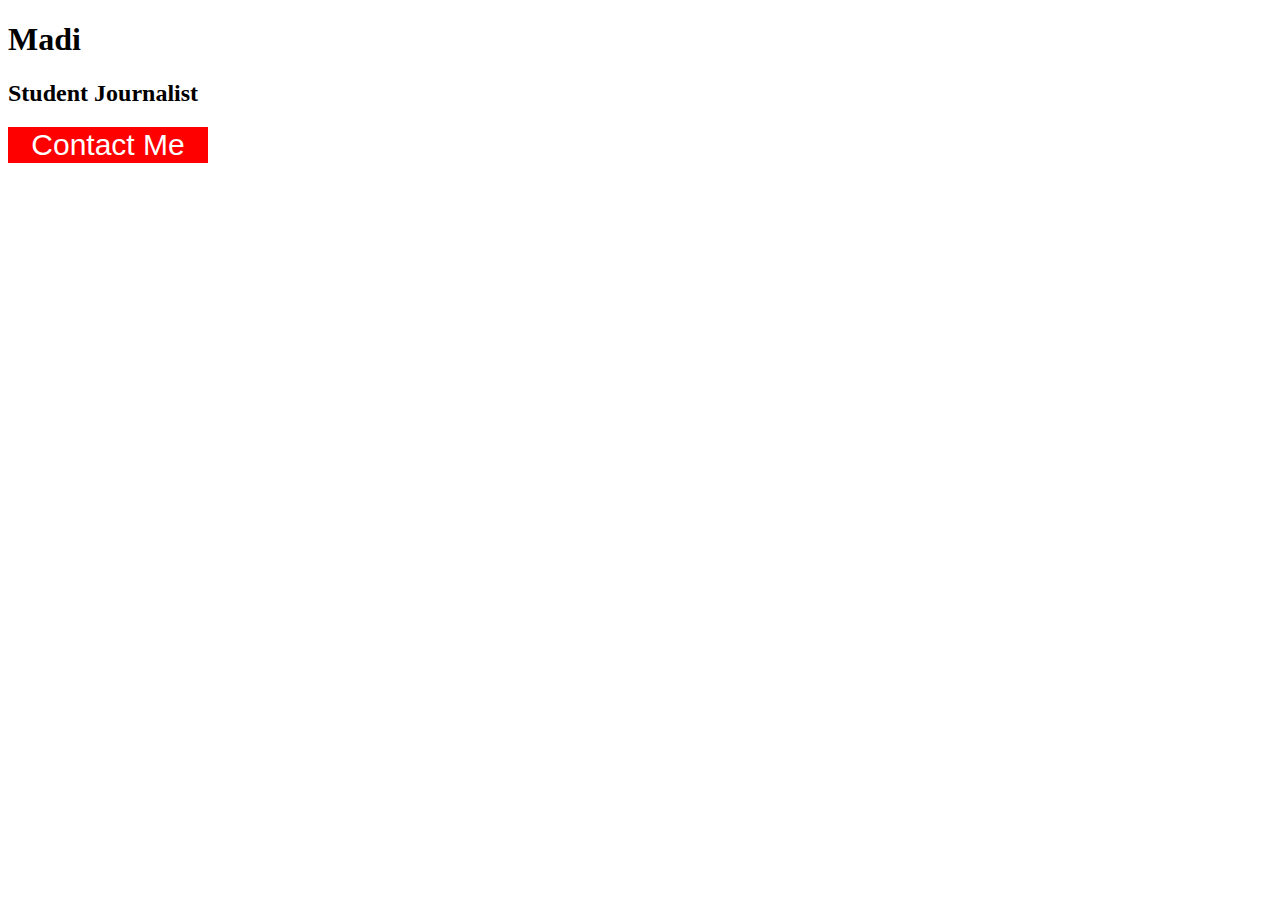
<file: button-assignment/index.html>
<!doctype html>
<html lang="en">
    <head>
        <title>MADI Button</title>
        <link href="style.css" rel=stylesheet>
    </head>

    <body>
        <h1>Madi</h1>
        <h2>Student Journalist</h2>
        <button class="red-button">Contact Me</button>
    </body>
</html>
</file>
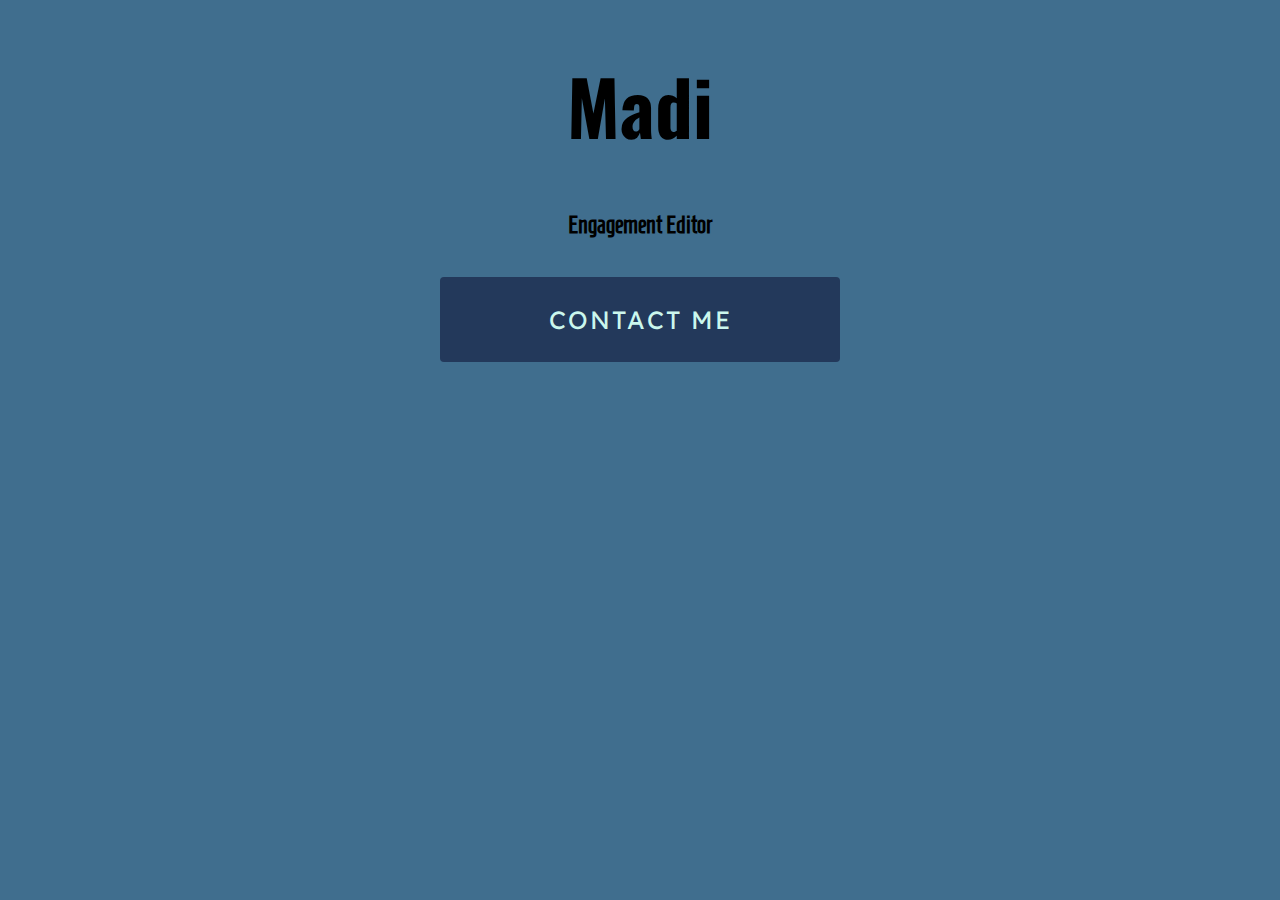
<file: contact-button-assignment/index.html>
<!doctype html>
<html lang="en">
    <head>
        <link rel="preconnect" href="https://fonts.googleapis.com" />
        <link rel="preconnect" href="https://fonts.gstatic.com" crossorigin />
        <link
            href="https://fonts.googleapis.com/css2?family=Homenaje&family=Lexend+Deca:wght@100..900&family=Oswald:wght@200..700&display=swap"
            rel="stylesheet" />
        <link href="style.css" rel="stylesheet" />
        <title>MADI EADES Button</title>
    </head>

    <body>
        <h1>Madi</h1>
        <h2>Engagement Editor</h2>
        <button>Contact Me</button>
    </body>
</html>
</file>
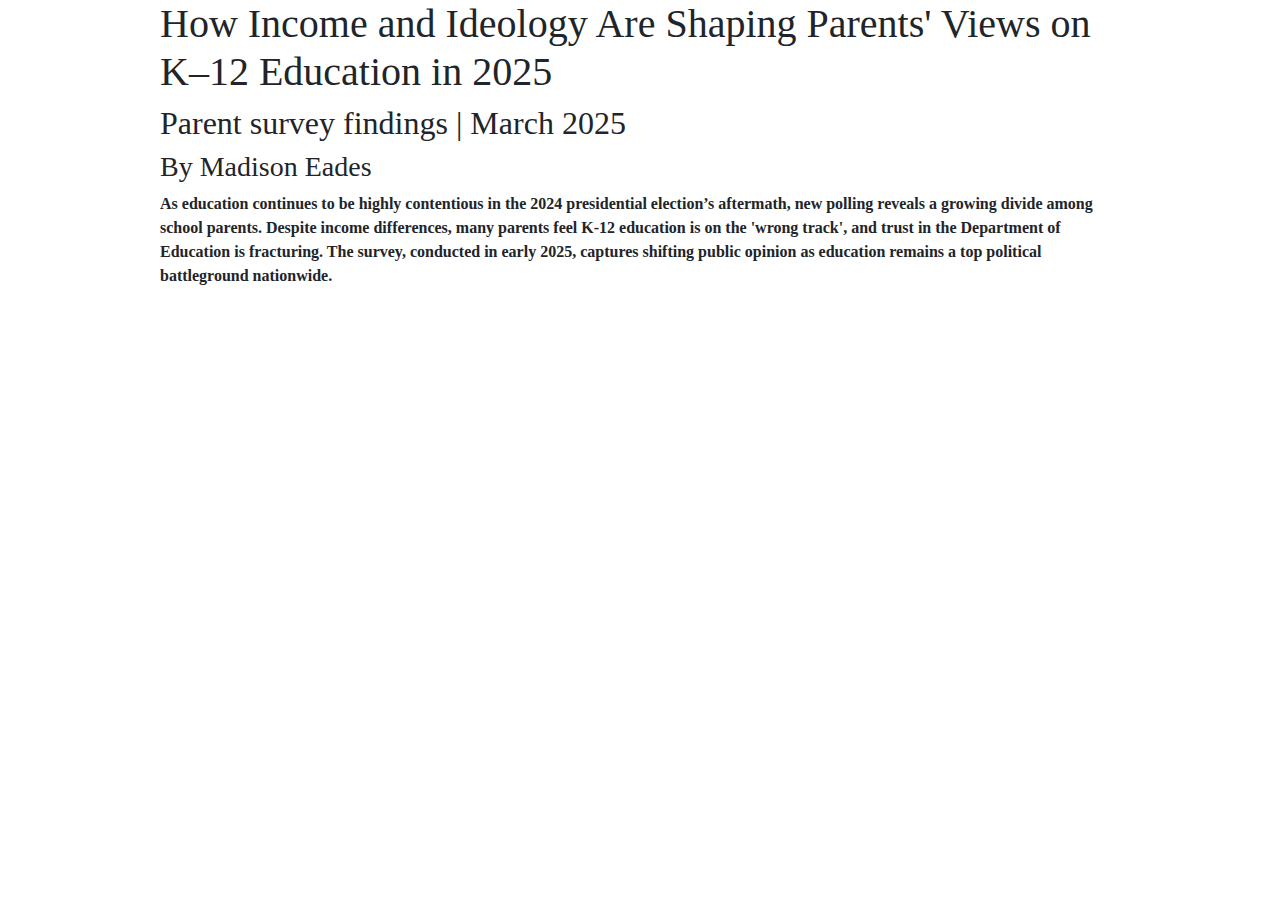
<file: data-viz-project/index.html>
<!doctype html>
<html lang="en">
    <head>
        <title>Parent K-12 Education Survey</title>
        <meta charset="utf-8" />
        <meta name="viewport" content="width=device-width, initial-scale=1, shrink-to-fit=no" />

        <!-- Bootstrap CSS -->
        <link
            href="https://cdn.jsdelivr.net/npm/bootstrap@5.3.3/dist/css/bootstrap.min.css"
            rel="stylesheet"
            integrity="sha384-QWTKZyjpPEjISv5WaRU9OFeRpok6YctnYmDr5pNlyT2bRjXh0JMhjY6hW+ALEwIH"
            crossorigin="anonymous" />

        <style>
            body {
                width: 75%;
                margin: auto;
            }
        </style>
        <link href="style.css" rel="stylesheet" />
    </head>

    <body>
        <h1>How Income and Ideology Are Shaping Parents' Views on K–12 Education in 2025</h1>
        <h2>Parent survey findings | March 2025</h2>
        <h3>By Madison Eades</h3>
        <p>
            As education continues to be highly contentious in the 2024 presidential election’s aftermath, new polling
            reveals a growing divide among school parents. Despite income differences, many parents feel K-12 education
            is on the 'wrong track', and trust in the Department of Education is fracturing. The survey, conducted in
            early 2025, captures shifting public opinion as education remains a top political battleground nationwide.
        </p>

        <!--Chart embeds go here-->
        <div class="flourish-embed flourish-chart" data-src="visualisation/22573873">
            <script src="https://public.flourish.studio/resources/embed.js"></script>
            <noscript
                ><img
                    src="https://public.flourish.studio/visualisation/22573873/thumbnail"
                    width="100%"
                    alt="chart visualization"
            /></noscript>
        </div>

        <div class="flourish-embed flourish-chart" data-src="visualisation/22574107">
            <script src="https://public.flourish.studio/resources/embed.js"></script>
            <noscript
                ><img
                    src="https://public.flourish.studio/visualisation/22574107/thumbnail"
                    width="100%"
                    alt="chart visualization"
            /></noscript>
        </div>

        <div class="flourish-embed flourish-chart" data-src="visualisation/22588933">
            <script src="https://public.flourish.studio/resources/embed.js"></script>
            <noscript
                ><img
                    src="https://public.flourish.studio/visualisation/22588933/thumbnail"
                    width="100%"
                    alt="chart visualization"
            /></noscript>
        </div>
    </body>
</html>
</file>
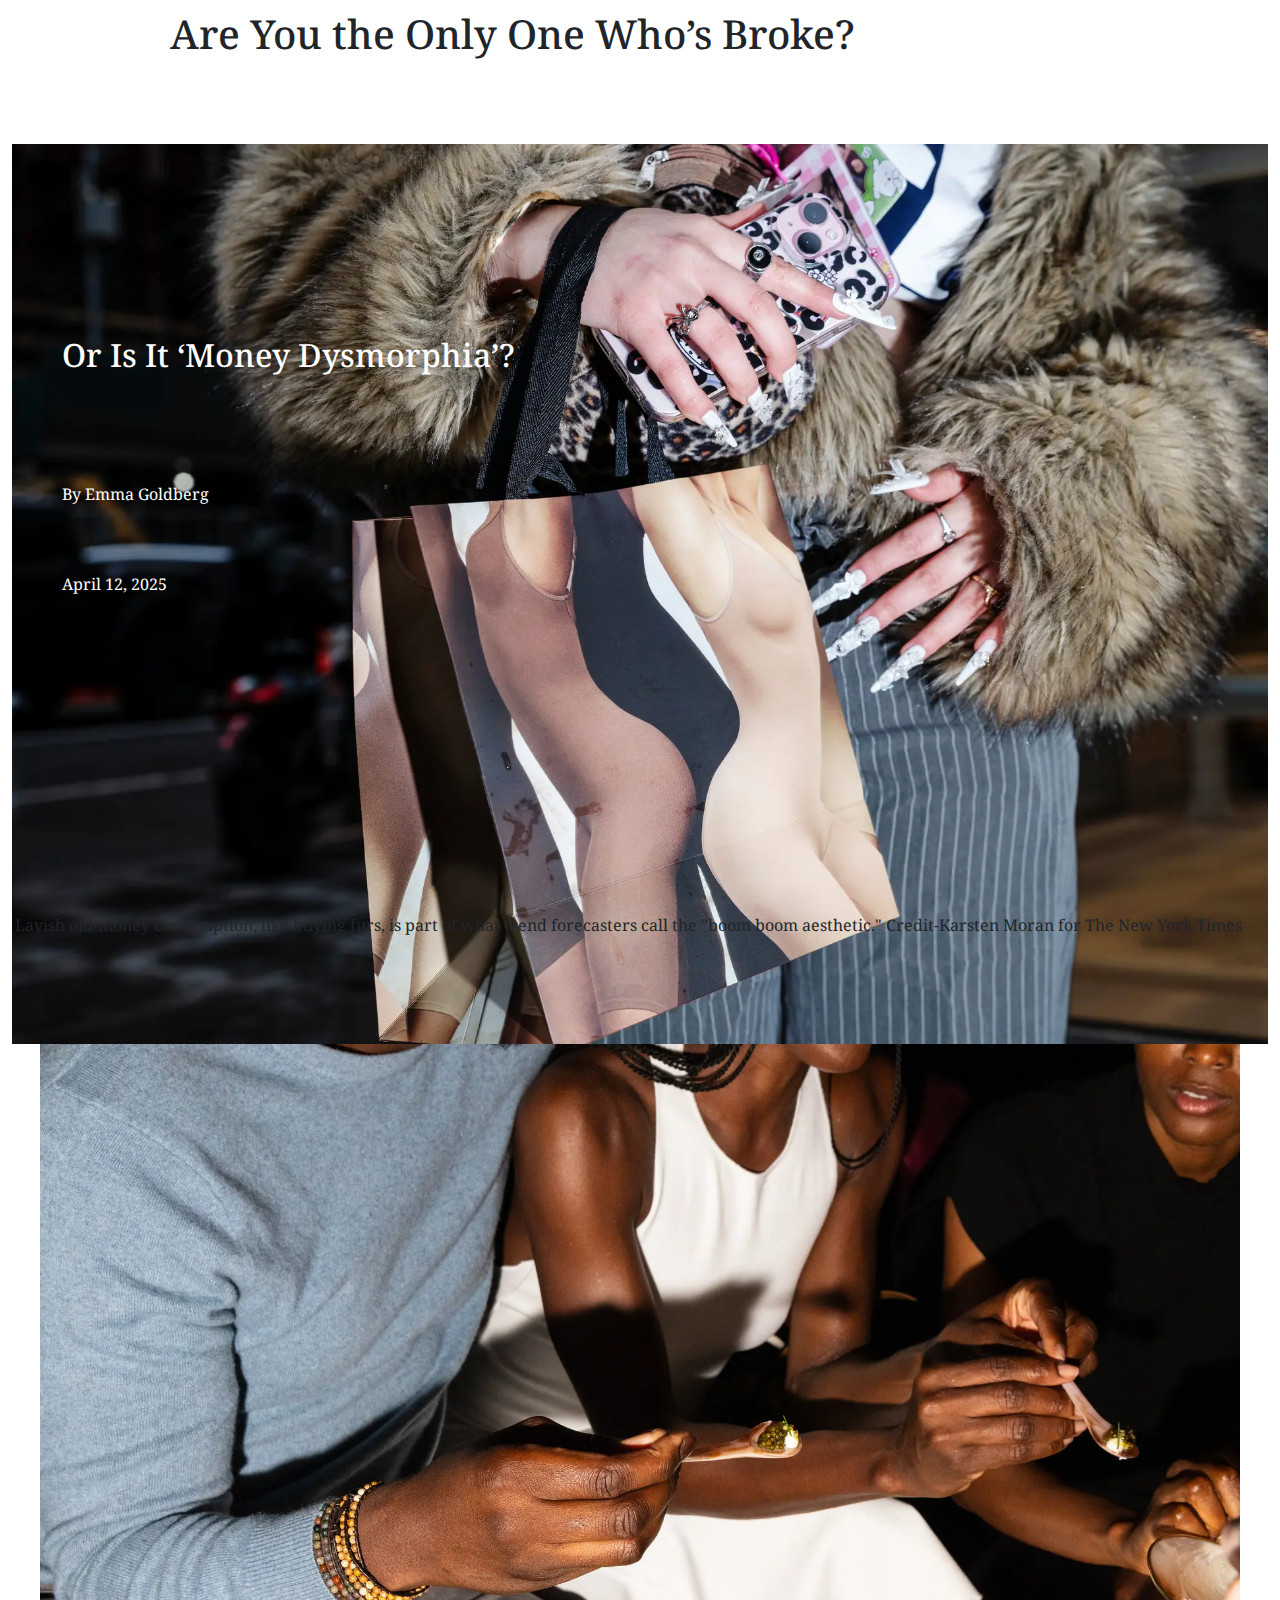
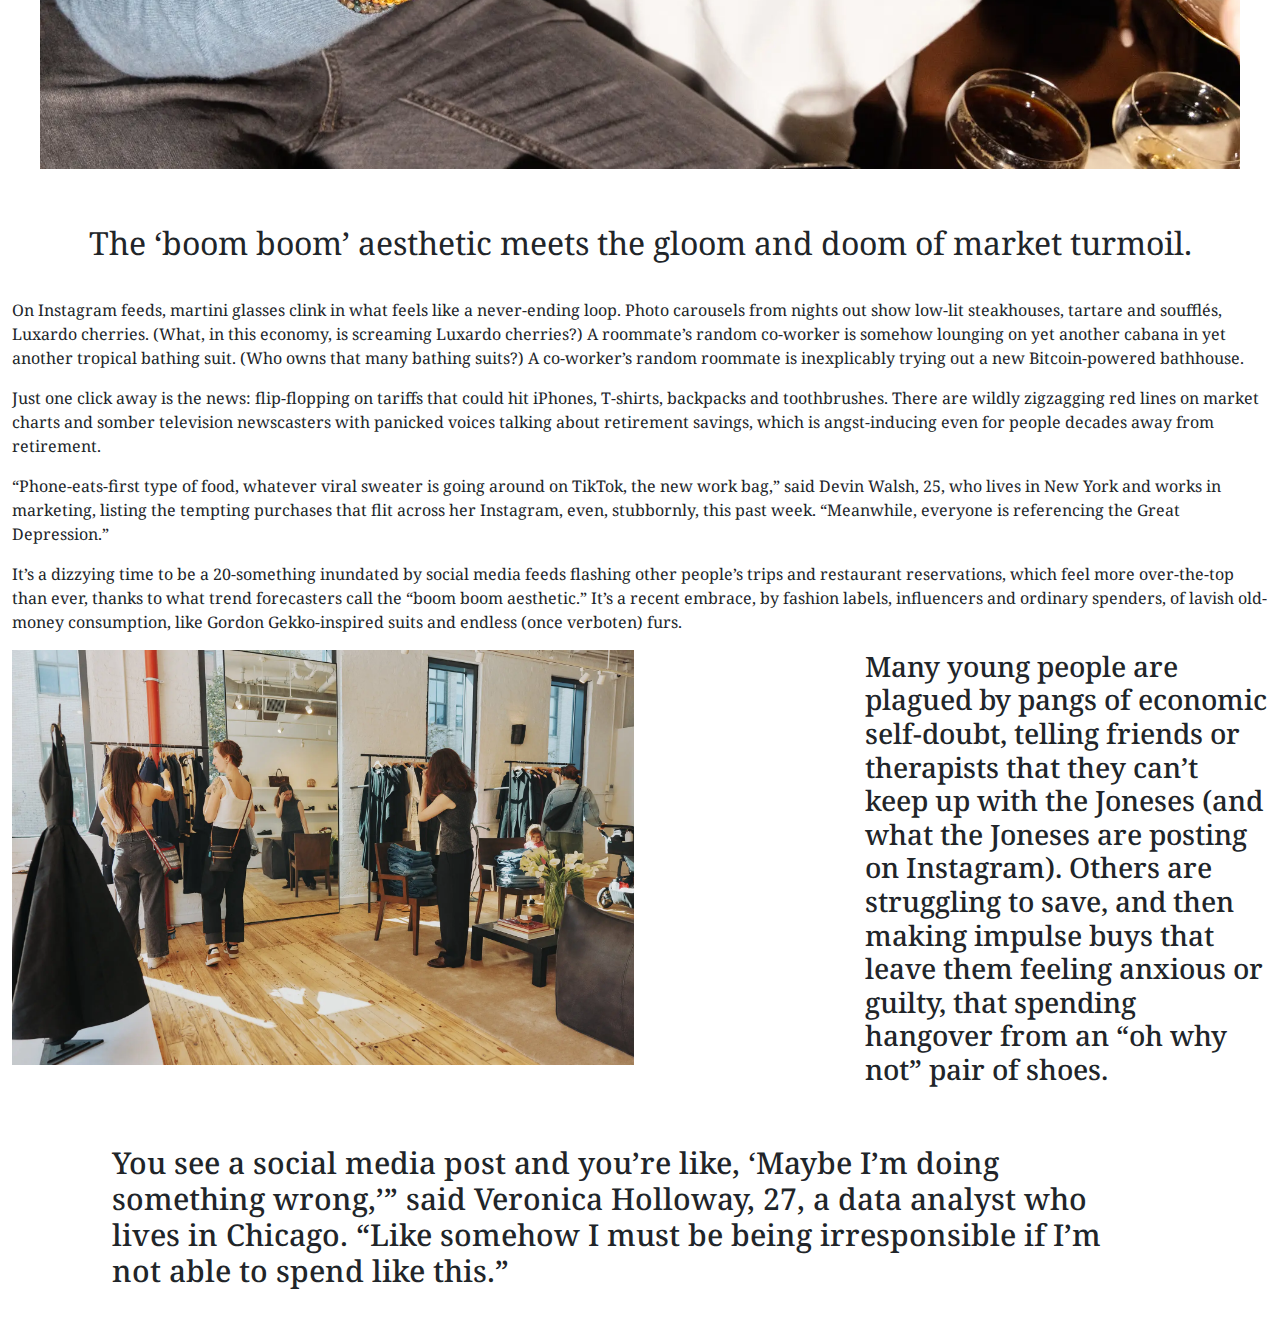
<file: final-project/index.html>
<!doctype html>
<html lang="en">
    <head>
        <title>Madi's Final Project</title>

        <meta charset="utf-8" />
        <meta name="viewport" content="width=device-width, initial-scale=1, shrink-to-fit=no" />

        <!-- Bootstrap CSS -->
        <link
            href="https://cdn.jsdelivr.net/npm/bootstrap@5.3.3/dist/css/bootstrap.min.css"
            rel="stylesheet"
            integrity="sha384-QWTKZyjpPEjISv5WaRU9OFeRpok6YctnYmDr5pNlyT2bRjXh0JMhjY6hW+ALEwIH"
            crossorigin="anonymous" />

        <link rel="preconnect" href="https://fonts.googleapis.com" />
        <link rel="preconnect" href="https://fonts.gstatic.com" crossorigin />
        <link
            href="https://fonts.googleapis.com/css2?family=Noto+Serif:ital,wght@0,100..900;1,100..900&display=swap"
            rel="stylesheet" />

        <link href="style.css" rel="stylesheet" />
    </head>
    <body>
        <div class="container-fluid">
            <div class="row">
                <img src="12ST-MONEY-DYSMORPHIA-01-wkbh-superJumbo.webp" class="background-image" />
                <div class="col">
                    <h1>Are You the Only One Who’s Broke?</h1>
                    <h2>Or Is It ‘Money Dysmorphia’?</h2>
                    <p class="author">By Emma Goldberg</p>
                    <p class="date">April 12, 2025</p>
                </div>
            </div>
        </div>
        <p class="captionone">
            Lavish old-money consumption, like buying furs, is part of what trend forecasters call the "boom boom
            aesthetic." Credit-Karsten Moran for The New York Times
        </p>
        <div class="container-fluid">
            <div class="row">
                <div class="col-">
                    <img src="12ST-MONEY-DYSMORPHIA-03-kptm-superJumbo.webp" class="image2" />
                </div>
                <div class="col-12">
                    <p class="dek">The ‘boom boom’ aesthetic meets the gloom and doom of market turmoil.</p>
                </div>
            </div>
        </div>
        <div class="container-fluid">
            <div class="row">
                <div class="col">
                    <p>
                        On Instagram feeds, martini glasses clink in what feels like a never-ending loop. Photo
                        carousels from nights out show low-lit steakhouses, tartare and soufflés, Luxardo cherries.
                        (What, in this economy, is screaming Luxardo cherries?) A roommate’s random co-worker is somehow
                        lounging on yet another cabana in yet another tropical bathing suit. (Who owns that many bathing
                        suits?) A co-worker’s random roommate is inexplicably trying out a new Bitcoin-powered
                        bathhouse.
                    </p>
                    <p>
                        Just one click away is the news: flip-flopping on tariffs that could hit iPhones, T-shirts,
                        backpacks and toothbrushes. There are wildly zigzagging red lines on market charts and somber
                        television newscasters with panicked voices talking about retirement savings, which is
                        angst-inducing even for people decades away from retirement.
                    </p>
                    <p>
                        “Phone-eats-first type of food, whatever viral sweater is going around on TikTok, the new work
                        bag,” said Devin Walsh, 25, who lives in New York and works in marketing, listing the tempting
                        purchases that flit across her Instagram, even, stubbornly, this past week. “Meanwhile, everyone
                        is referencing the Great Depression.”
                    </p>
                    <p>
                        It’s a dizzying time to be a 20-something inundated by social media feeds flashing other
                        people’s trips and restaurant reservations, which feel more over-the-top than ever, thanks to
                        what trend forecasters call the “boom boom aesthetic.” It’s a recent embrace, by fashion labels,
                        influencers and ordinary spenders, of lavish old-money consumption, like Gordon Gekko-inspired
                        suits and endless (once verboten) furs.
                    </p>
                </div>
            </div>
        </div>
        <div class="container-fluid">
            <div class="row">
                <div class="col-8">
                    <img src="12ST-MONEY-DYSMORPHIA-02-kptm-superJumbo.webp" class="img3" />
                </div>
                <div class="col-4">
                    <h3>
                        Many young people are plagued by pangs of economic self-doubt, telling friends or therapists
                        that they can’t keep up with the Joneses (and what the Joneses are posting on Instagram). Others
                        are struggling to save, and then making impulse buys that leave them feeling anxious or guilty,
                        that spending hangover from an “oh why not” pair of shoes.
                    </h3>
                </div>
            </div>
        </div>
        <div class="container-fluid">
            <div class="row">
                <div class="col">
                    <h4>
                        You see a social media post and you’re like, ‘Maybe I’m doing something wrong,’” said Veronica
                        Holloway, 27, a data analyst who lives in Chicago. “Like somehow I must be being irresponsible
                        if I’m not able to spend like this.”
                    </h4>
                </div>
            </div>
        </div>
    </body>
</html>
</file>
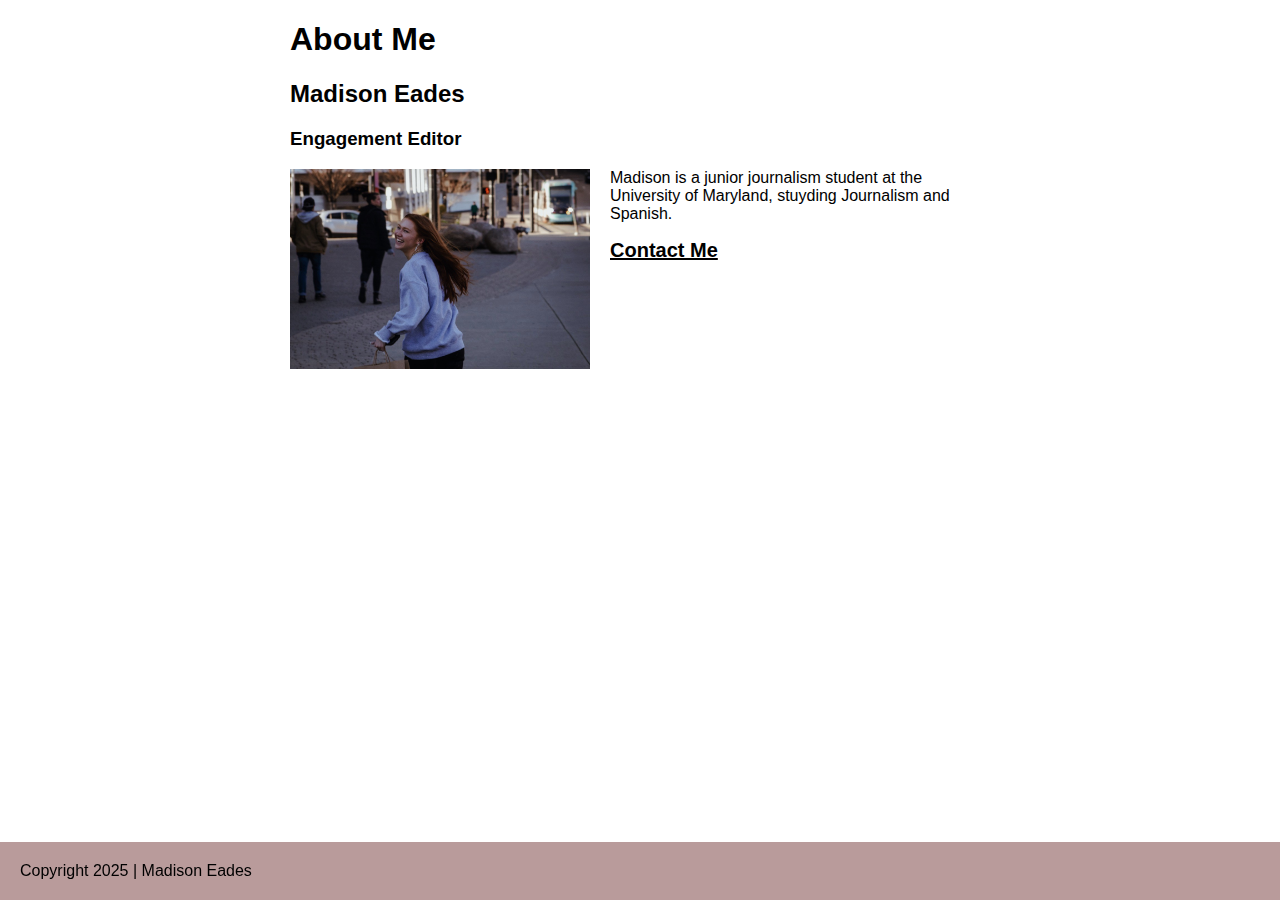
<file: midterm-prep/index.html>
<!doctype html>

<html lang="en">
    <head>
        <meta charset="utf-8" />
        <meta name="viewport" content="width=device-width, initial-scale=1, shrink-to-fit=no" />

        <title>Madi Midterm Prep</title>
        <link href="style.css" rel="stylesheet" />
    </head>

    <body>
        <div id="info">
            <h1>About Me</h1>
            <h2>Madison Eades</h2>
            <h3>Engagement Editor</h3>
            <img src="98DE1D0D-6CAB-413E-AC5E-DE7A7D32E7A4.jpg" id="headshot" alt="Picture of Madison looking back smiling." />
            <p class="description">
                Madison is a junior journalism student at the University of Maryland, stuyding Journalism and Spanish.
            </p>
        </div>
        <div id="contact"><a href="mailto:meades@terpmail.umd.edu">Contact Me</a></div>
        <div id="footer">Copyright 2025 | Madison Eades</div>
    </body>
</html>
</file>
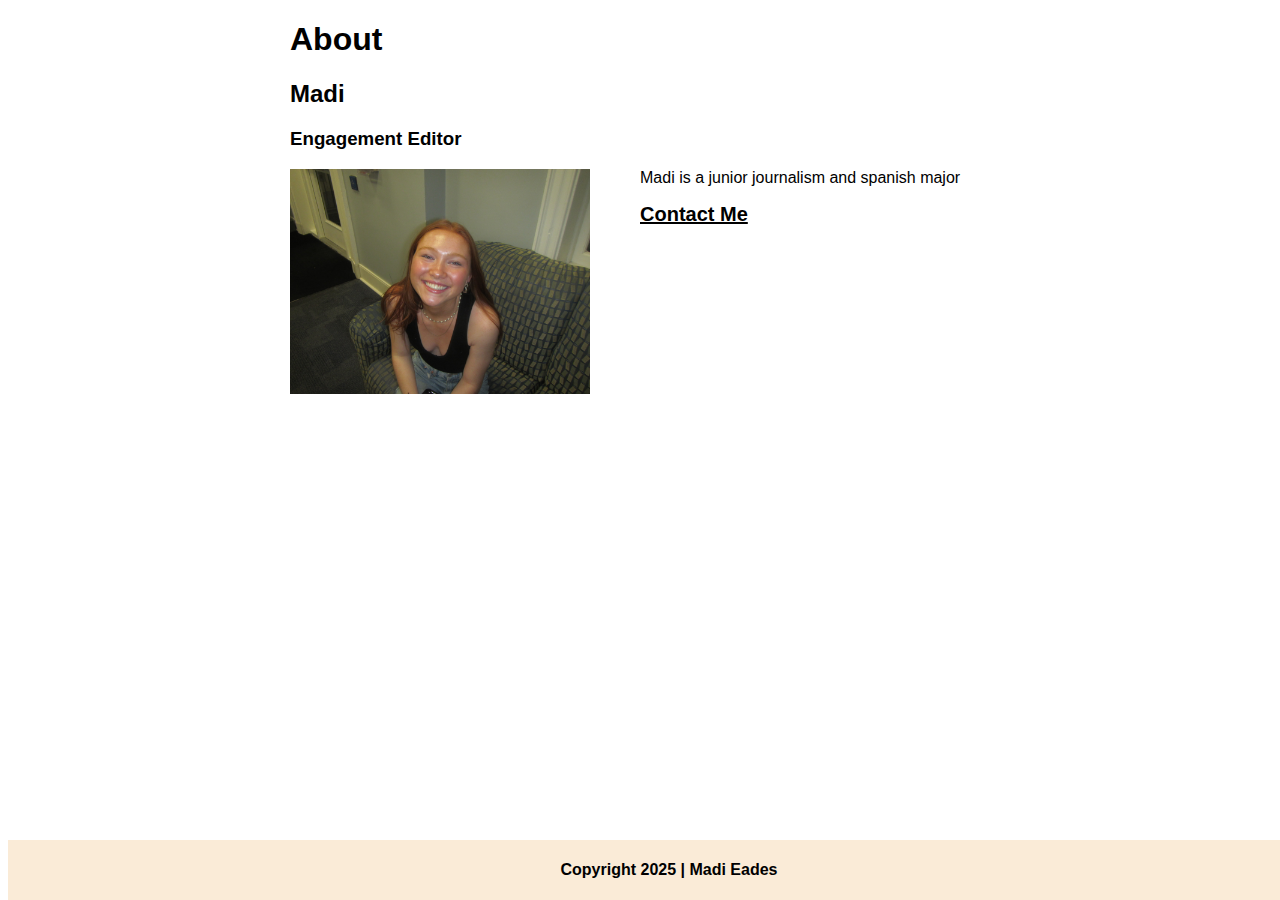
<file: midterm-prepagain/index.html>
<!DOCTYPE html>

<html lang="en">
    
<head>
<meta charset="utf-8">
<meta name="viewport" content="width=device-width, initial-scale=1, shrink-to-fit=no">

<title>Madi Midterm Prep</title>
    <link href="style.css" rel="stylesheet" />
</head>
    
<body>
<div id="info">
    <h1>About</h1>
    <h2>Madi</h2>
    <h3>Engagement Editor</h3>
    <img id="headshot" src="IMG_2001.jpeg" alt="picture of madi smiling"> 
    <p>Madi is a junior journalism and spanish major</p>
    </div>
    <div id="contact">
    <a href="mailto:meades@terpmail.umd.edu">Contact Me</a>
    </div>
    <div id="footer">Copyright 2025 | Madi Eades</div>
</body>

</html>
</file>
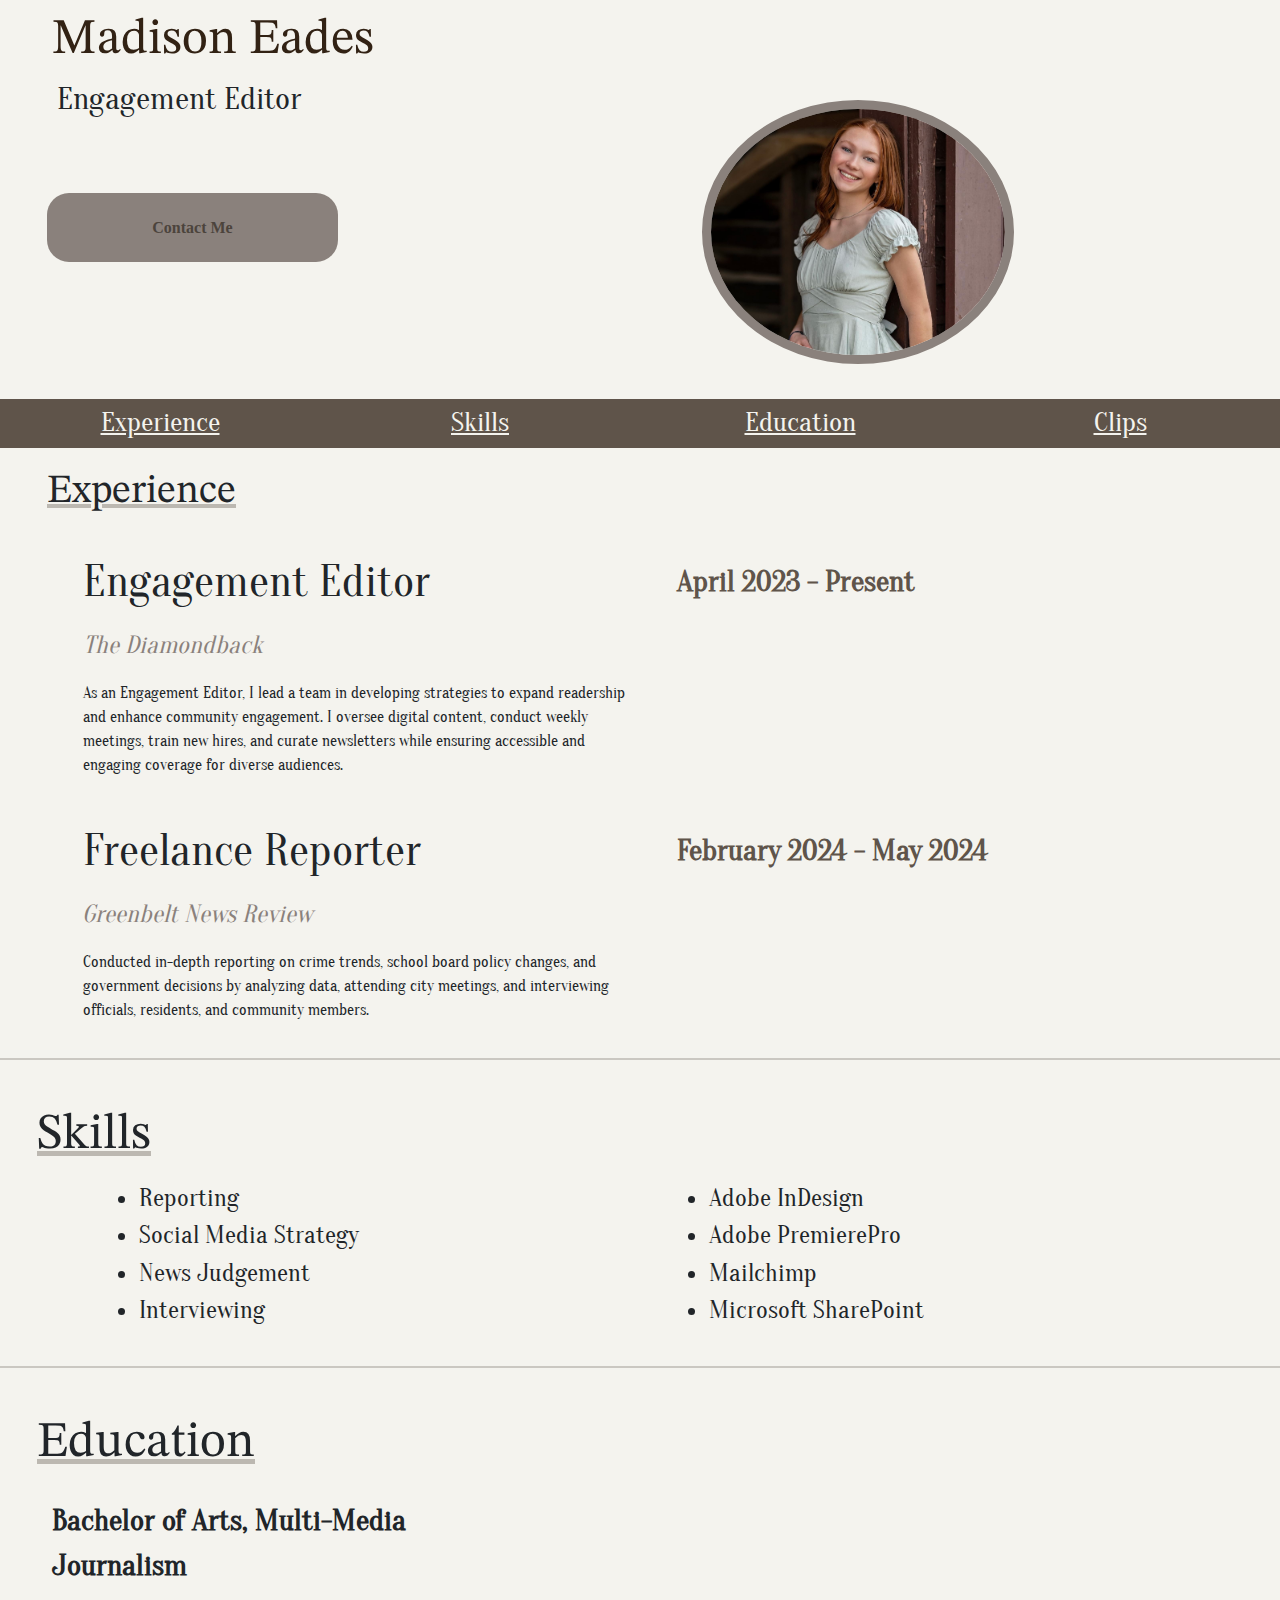
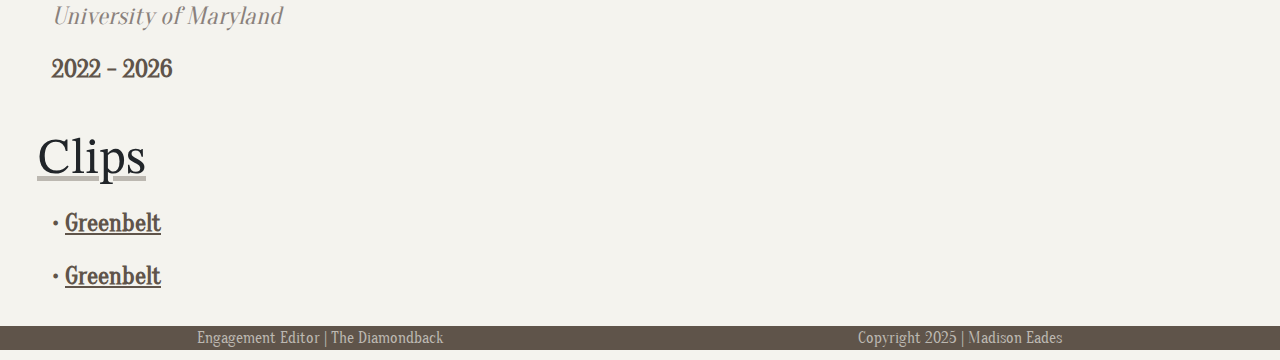
<file: online-portfolio/index.html>
<!doctype html>
<html lang="en">
    <head>
        <meta charset="UTF-8" />
        <meta name="viewport" content="width=device-width, initial-scale=1" />

        <title>Madison Eades Portfolio</title>

        <link
            href="https://cdn.jsdelivr.net/npm/bootstrap@5.3.3/dist/css/bootstrap.min.css"
            rel="stylesheet"
            integrity="sha384-QWTKZyjpPEjISv5WaRU9OFeRpok6YctnYmDr5pNlyT2bRjXh0JMhjY6hW+ALEwIH"
            crossorigin="anonymous" />

        <link rel="preconnect" href="https://fonts.googleapis.com" />
        <link rel="preconnect" href="https://fonts.gstatic.com" crossorigin />
        <link
            href="https://fonts.googleapis.com/css2?family=Oranienbaum&family=STIX+Two+Text:ital,wght@0,400..700;1,400..700&display=swap"
            rel="stylesheet" />

        <link href="style.css" rel="stylesheet" />
    </head>

    <body>
        <div class="container-fluid">
            <div class="row">
                <div class="col-md-6">
                    <h1>Madison Eades</h1>
                    <h2>Engagement Editor</h2>
                    <button><a href="mailto:meades@terpmail.umd.edu">Contact Me</a></button>
                </div>
                <div class="col-md-6">
                    <img src="IMG_6650.JPG" alt="Eades headshot" />
                </div>
            </div>
        </div>
        <div class="container-fluid" id="navigation">
            <div class="row">
                <div class="col-sm-3">
                    <a href="#experience"><h3>Experience</h3></a>
                </div>
                <div class="col-sm-3">
                    <a href="#skills"> <h3>Skills</h3></a>
                </div>
                <div class="col-sm-3">
                    <a href="#education"><h3>Education</h3></a>
                </div>
                <div class="col-sm-3">
                    <a href="#clips"><h3>Clips</h3></a>
                </div>
            </div>
        </div>
        <div class="container-fluid" id="sections">
            <div class="row">
                <div class="col-md-4"><h4 id="#experience">Experience</h4></div>
            </div>
        </div>
        <div class="container-fluid" id="jobexperience1">
            <div class="row">
                <div class="col-md-6">
                    <p class="engagementeditor">Engagement Editor</p>
                    <p class="diamondback">The Diamondback</p>
                    <p class="description1">
                        As an Engagement Editor, I lead a team in developing strategies to expand readership and enhance
                        community engagement. I oversee digital content, conduct weekly meetings, train new hires, and
                        curate newsletters while ensuring accessible and engaging coverage for diverse audiences.
                    </p>
                </div>
                <div class="col-md-6">
                    <p class="dates">April 2023 - Present</p>
                </div>
            </div>
        </div>
        <div class="container-fluid" id="sections2">
            <div class="row">
                <div class="col-md-6">
                    <p class="freelancereporter">Freelance Reporter</p>
                    <p class="gnr">Greenbelt News Review</p>
                    <p class="description2">
                        Conducted in-depth reporting on crime trends, school board policy changes, and government
                        decisions by analyzing data, attending city meetings, and interviewing officials, residents, and
                        community members.
                    </p>
                </div>
                <div class="col-md-6">
                    <p class="dates2">February 2024 - May 2024</p>
                </div>
            </div>
        </div>
        <hr class="line1" />
        <div class="container-fluid" id="skills">
            <div class="row">
                <div class="col-4"><h5 id="skillsheader">Skills</h5></div>
            </div>
        </div>
        <div class="container">
            <div class="row">
                <div class="col-md-6">
                    <ul>
                        <li>Reporting</li>
                        <li>Social Media Strategy</li>
                        <li>News Judgement</li>
                        <li>Interviewing</li>
                    </ul>
                </div>
                <div class="col-md-6">
                    <ul>
                        <li>Adobe InDesign</li>
                        <li>Adobe PremierePro</li>
                        <li>Mailchimp</li>
                        <li>Microsoft SharePoint</li>
                    </ul>
                </div>
            </div>
        </div>
        <hr class="line2" />
        <div class="container-fluid" id="education">
            <div class="row">
                <div class="col-md-4">
                    <h6 id="#education">Education</h6>
                    <p class="degree">Bachelor of Arts, Multi-Media Journalism</p>
                    <p class="UMD">University of Maryland</p>
                    <p class="years">2022 - 2026</p>
                </div>
            </div>
        </div>
        <div class="container-fluid" id="clips">
            <div class="row">
                <div class="col-md-4">
                    <h6 id="#clips">Clips</h6>
                    <p class="years">&bull; <a href="URL" target="_blank">Greenbelt</a></p>
                    <p class="years">&bull; <a href="URL" target="_blank">Greenbelt</a></p>
                </div>
            </div>
        </div>
        <div class="container-fluid" id="footer">
            <div class="row">
                <div class="col-md-6">Engagement Editor | The Diamondback</div>
                <div class="col-md-6">Copyright 2025 | Madison Eades</div>
            </div>
        </div>
    </body>
</html>
</file>
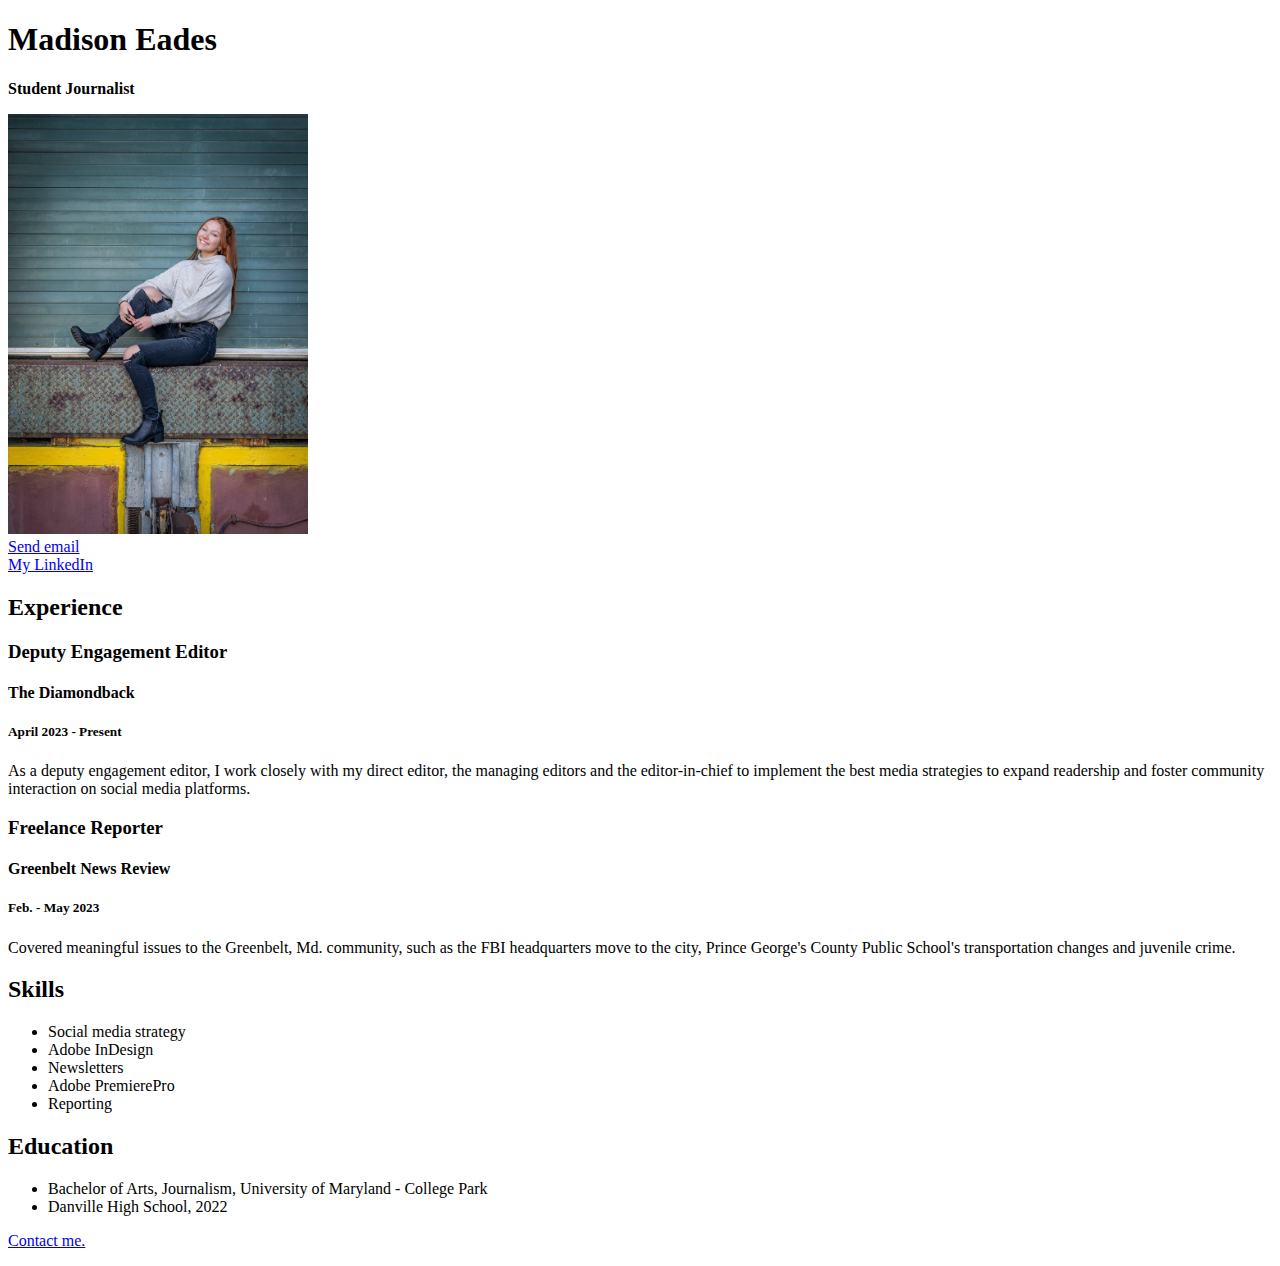
<file: resume.html>
<!doctype html>

<html lang="en">
    <head>
        <title>Madison Eades Resume</title>
    </head>
    <body>
        <!-- I built this myself! -->
        <h1>Madison Eades</h1>
        <p>
            <strong>Student Journalist</strong>
        </p>
        <img src="madiphoto.JPG" alt="A photo of Madison Eades" width="300" />
        <div id="contact">
            <a href="mailto:meades@terpmail.umd.edu">Send email</a> <br />

            <a href="https://www.linkedin.com/in/madison-eades-a37220266/" target="_blank">My LinkedIn </a>
        </div>

        <h2>Experience</h2>

        <h3>Deputy Engagement Editor</h3>

        <h4>The Diamondback</h4>

        <h5>April 2023 - Present</h5>

        <p>
            As a deputy engagement editor, I work closely with my direct editor, the managing editors and the
            editor-in-chief to implement the best media strategies to expand readership and foster community interaction
            on social media platforms.
        </p>
        <h3>Freelance Reporter</h3>

        <h4>Greenbelt News Review</h4>

        <h5>Feb. - May 2023</h5>

        <p>
            Covered meaningful issues to the Greenbelt, Md. community, such as the FBI headquarters move to the city,
            Prince George's County Public School's transportation changes and juvenile crime.
        </p>
        <h2>Skills</h2>

        <ul>
            <li>Social media strategy</li>

            <li>Adobe InDesign</li>

            <li>Newsletters</li>

            <li>Adobe PremierePro</li>

            <li>Reporting</li>
        </ul>

        <h2>Education</h2>

        <ul>
            <li>Bachelor of Arts, Journalism, University of Maryland - College Park</li>
            <li>Danville High School, 2022</li>
        </ul>

        <p>
            <a href="#contact">Contact me.</a>
        </p>
    </body>
</html>
</file>
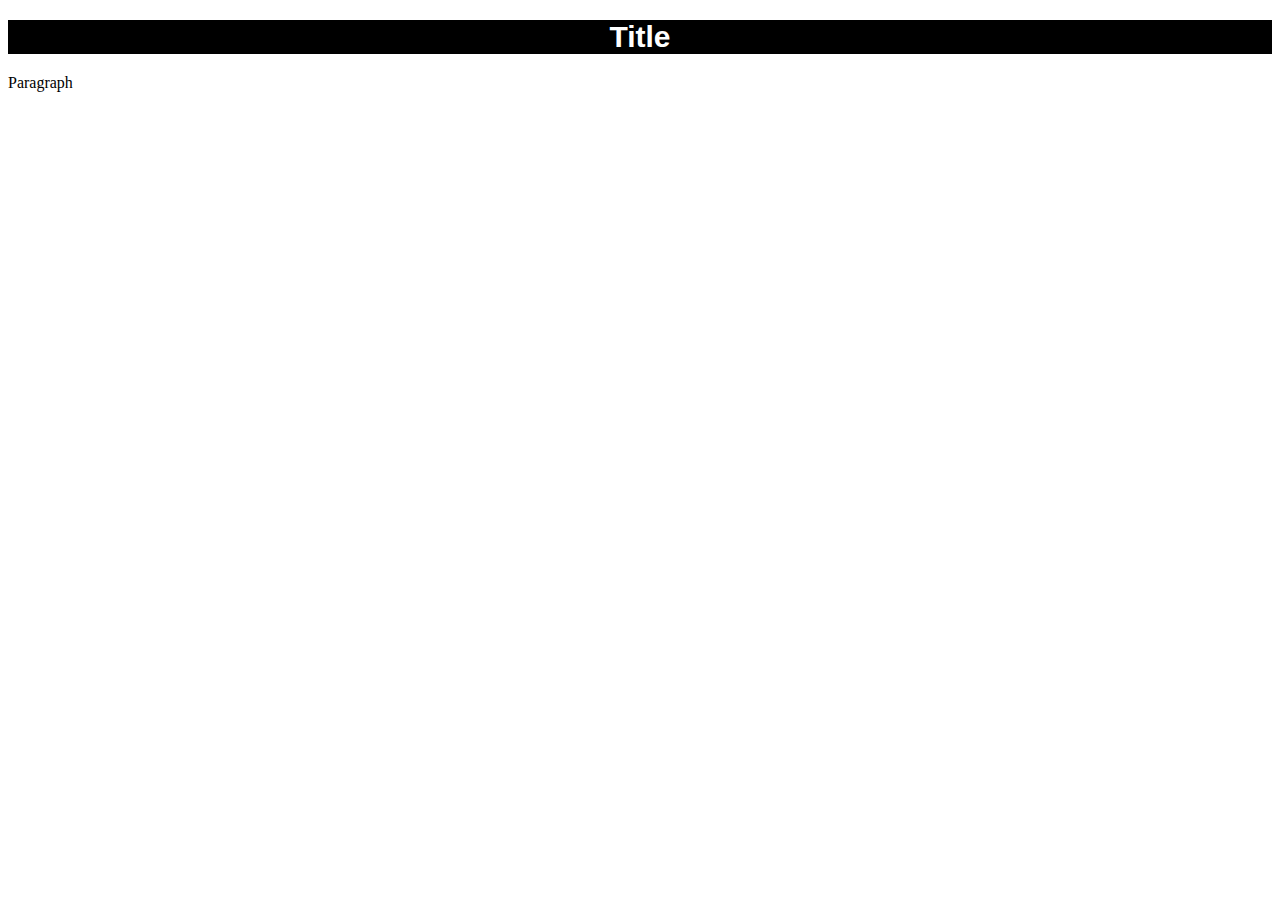
<file: styling-assignment/styled-text.html>
<!doctype html>
<html lang="en">
    <head>
        <title>Stytled Text</title>
        <link href="style.css" rel="stylesheet">
    </head>

    <body>
        <h1 >
            Title
        </h1>
        <p>Paragraph</p>
    </body>
</html>
</file>
<file: button-assignment/style.css>
.red-button {
    background-color: red;
    color: white;
    font-size: 30px;
    border: none;
    width:200px;   
}
</file>
<file: contact-button-assignment/style.css>
/*
MY COLOR PALETTE
Color 1 - #161925
Color 2 - #23395B
Color 3 - #406E8E
Color 4 - #8EA8C3
Color 5 - #CBF7ED
*/

body {
    background-color: #406e8e;
    text-align: center;
}
button {
    background-color: #23395b;
    color: #cbf7ed;
    font-family: "Lexend Deca", serif;
    font-size: 25px;
    text-transform: uppercase;
    letter-spacing: 2px;
    border: none;
    width: 400px;
    padding: 27px;
    margin: 20px;
    border-radius: 4px;
}
button:hover {
    background-color: #c08497;
}
h1 {
    font-family: "Oswald", serif;
    font-size: 75px;
}
h2 {
    font-family: "Homenaje", serif;
}
</file>
<file: data-viz-project/style.css>
body{
    font-family: Cambria, Cochin, Georgia, Times;
    font-weight:bold; 
}
</file>
<file: final-project/style.css>
.background-image {
    position: absolute;
    top: 16%;
    left: 0%;
    width: 100%;
    height: 100%;
    object-fit: cover;
    object-position: center;
}

h1 {
    font-family: "Noto Serif", serif;
    font-optical-sizing: auto;
    font-style: normal;
    font-variation-settings: "wdth" 100;
    max-width: 1000px;
    margin-top:10px;
    text-align: center;
}

h2{
    font-family: "Noto Serif", serif;
    font-optical-sizing: auto;
    font-style: normal;
    font-variation-settings: "wdth" 100;
    color: white;
    position: relative;
    padding: 50px;
    max-width: 600px;
    margin-top: 228px;
}
.author {
    font-family: "Noto Serif", serif;
    font-optical-sizing: auto;
    font-style: normal;
    font-variation-settings: "wdth" 100;
    color: white;
    position: relative;
    padding: 50px;
    max-width: 600px;
}

.date {
    font-family: "Noto Serif", serif;
    font-optical-sizing: auto;
    font-style: normal;
    font-variation-settings: "wdth" 100;
    color: white;
    position: relative;
    margin-left: 50px;
}

.captionone {
    font-family: "Noto Serif", serif;
    font-optical-sizing: auto;
    font-style: normal;
    font-variation-settings: "wdth" 100;
    position: relative;
    margin-top: 286px;
    width: 100%;
    padding: 15px;
    text-align: left;
    
}

.image2{
    top: 16%;
    left: 0%;
    width: 100%;
    max-width:1200px;
    height: 100%;
    object-fit: cover;
    object-position: center;
    padding: 10 10 10 10;
    display: block;
    margin:auto;
    align-content: center;
 
}

.dek{
   font-family: "Noto Serif", serif;
    font-optical-sizing: auto;
    font-style: normal;
    font-variation-settings: "wdth" 100;
    position: relative;
    width: 100%;
    padding: 15px;
    text-align: center; 
    margin-top:35px;
    font-size: 32px;
}

p{
   font-family: "Noto Serif", serif;
    font-optical-sizing: auto;
    font-style: normal;
    font-variation-settings: "wdth" 100;
    text-align:left';
    
}

.img3{
    max-width:800px;
    width:75%;
    padding: 10 10; 
    
}

h3{
   font-family: "Noto Serif", serif;
    font-optical-sizing: auto;
    font-style: normal;
    font-variation-settings: "wdth" 100;
}

h4{
    font-family: "Noto Serif", serif;
    font-optical-sizing: auto;
    font-style: normal;
    font-variation-settings: "wdth" 100;
    position: relative;
    font-size: 30px;
    margin: 50px 150px 50px 100px;
}
</file>
<file: midterm-prep/style.css>
@media screen{
    


img {
    width: 300px;
    float: left;
    margin-right: 20px;
    
}

body{
    margin:auto;
    font-family: Arial, sans-serif;
}

#contact a {
    font-family:Arial, Helvetica, sans-serif;
    color: black;
    font-size: 20px;
    font-weight:bold;
}
#contact a:hover {
    color:red;
}
#footer{
    background-color: rgba(134, 83, 83, 0.58);
    padding:20px;
    position:fixed;
    bottom:0px;
    width:100%;
}

#info{
    width:100%;
    margin:auto;
}

@media (min-width:576px){
    #info{
        width:700px;
    }
    #headshot{
        float:left;
    }
}
</file>
<file: midterm-prepagain/style.css>
#headshot{
    width:300px;
    float:left;
    margin-right:50px;
}

h1,h2,h3,p{
    font-family: Arial, Helvetica, sans-serif
}

#contact a{
    font-family: Arial, Helvetica, sans-serif;
    font-weight:bold; 
    color:black;
    font-size:20px;
}
#contact a:hover{
    color:red;
}

#footer{
    background-color:antiquewhite;
    position:fixed;
    bottom:0px;
    padding:21px;
    width:100%;
    text-align:center;
    font-family:Arial, Helvetica, sans-serif;
    font-weight:bold;
}

#info{
    width:700px;
    margin:auto;
    
}

@media (min-width 576px) {
    #info{
        width:700px;
    }
    #headshot{
        float:left;
    }
}
</file>
<file: online-portfolio/style.css>
h1 {
    color: #322214;
    font-family: "STIX Two Text", serif;
    font-optical-sizing: auto;
    font-weight: normal;
    font-style: normal;
    font-size: 50px;
    margin-top: 10px;
    margin-left: 40px;
}

h2 {
    font-family: "Oranienbaum", serif;
    font-weight: 427;
    font-style: normal;
    margin-top: 10px;
    margin-left: 45px;
}
#navigation a {
    color: #f4f3ee;
}
#navigation a:hover {
    color: #bcb8b1;
}

button {
    border-radius: 22px;
    border: medium;
    font-family: "Cardo", serif;
    font-weight: 700;
    font-style: normal;
    color: #4c443c;
    background-color: #8a817c;
    padding: 10px 50px 10px 50px;
    width: 291px;
    height: 69px;
    margin-top: 75px;
    margin-left: 35px;
    display: block;
    text-align: center;
}

button a {
    color: #4c443c;
    text-decoration: none;
}
button:hover {
    background-color: #bcb8b1;
}

img {
    border-radius: 77%;
    display: block;
    margin: 100px auto 25px 50px;
    height: 264px;
    border: 9px solid #8a817c;
}
@media (max-width: 768px) {
    img {
        height: 197px;
    }
}
body {
    background-color: #f4f3ee;
}
#navigation {
    background-color: #5f544a;
    color: #bcb8b1;
    font-family: "Oranienbaum", serif;
    font-weight: 400;
    font-style: normal;
    text-align: center;
    margin-top: 10px;
    margin-bottom: 10px;
}

#navigation-text {
    text-decoration-color: #f4f3ee;
}

h3 {
    font-family: "Oranienbaum", serif;
    font-weight: 400;
    font-style: normal;
    padding-top: 7px;
}
h4 {
    font-family: "STIX Two Text", serif;
    font-optical-sizing: auto;
    font-weight: normal;
    font-style: normal;
    font-size: 50px;
    text-decoration-line: underline;
    text-decoration-color: #bcb8b1;
    padding-top: 10px;
    margin-left: 35px;
}
@media {
    h4 {
        font-family: "STIX Two Text", serif;
        font-optical-sizing: auto;
        font-weight: normal;
        font-style: normal;
        font-size: 50px;
        text-decoration-line: underline;
        text-decoration-color: #bcb8b1;
        padding-top: 10px;
        margin-left: 35px;
    }
}
@media (min-width: 576px) {
    h4 {
        font-size: 40px;
    }
}

.engagementeditor {
    font-family: "Oranienbaum", serif;
    font-weight: 427;
    font-style: normal;
    font-size: 45px;
    margin: 25px auto 11px 71px;
}
.diamondback {
    font-family: "Oranienbaum", serif;
    font-weight: 400;
    font-style: italic;
    color: #8a817c;
    margin-left: 71px;
    font-size: 25px;
}

.description1 {
    margin-left: 71px;
    font-family: "Oranienbaum", serif;
    font-weight: 400;
    font-style: normal;
}

.dates {
    margin-left: 25px;
    margin-top: 35px;
    font-family: "Oranienbaum", serif;
    font-weight: 679;
    font-style: normal;
    color: #5f544a;
    font-size: 30px;
}

.freelancereporter {
    font-family: "Oranienbaum", serif;
    font-weight: 427;
    font-style: normal;
    font-size: 45px;
    margin: 25px auto 11px 71px;
}

.gnr {
    font-family: "Oranienbaum", serif;
    font-weight: 400;
    font-style: italic;
    color: #8a817c;
    margin-left: 70px;
    font-size: 25px;
}

.description2 {
    margin-left: 71px;
    font-family: "Oranienbaum", serif;
    font-weight: 400;
}

.dates2 {
    margin-left: 25px;
    margin-top: 35px;
    font-family: "Oranienbaum", serif;
    font-weight: 679;
    font-style: normal;
    color: #5f544a;
    font-size: 30px;
}
h5 {
    font-family: "STIX Two Text", serif;
    font-optical-sizing: auto;
    font-weight: normal;
    font-style: normal;
    font-size: 50px;
    text-decoration-line: underline;
    text-decoration-color: #bcb8b1;
    padding: 50px auto 10px auto;
    margin: 25px auto 15px 25px;
}

.line1 {
    border: 42px;
    height: 2px;
    width: 100%;
    margin: 20px 0;
    background-color: #4c443c;
}
ul {
    margin-left: 25px;
    font-family: "Oranienbaum", serif;
    font-weight: 400;
    font-style: normal;
    padding: 10px auto 10px auto;
    font-size: 25px;
}
.line2 {
    border: 42px;
    height: 2px;
    width: 100%;
    margin: 20px 0;
    background-color: #4c443c;
}

h6 {
    font-family: "STIX Two Text", serif;
    font-optical-sizing: auto;
    font-weight: normal;
    font-style: normal;
    font-size: 50px;
    text-decoration-line: underline;
    text-decoration-color: #bcb8b1;
    padding: 50px auto 10px auto;
    margin: 25px auto 15px 25px;
}

.degree {
    font-family: "Oranienbaum", serif;
    font-style: bold;
    font-weight: 900;
    font-size: 30px;
    margin: 25px auto 5px 40px;
}
.UMD {
    font-family: "Oranienbaum", serif;
    font-weight: 500;
    font-style: italic;
    color: #8a817c;
    margin-left: 40px;
    margin-top: 10px;
    font-size: 25px;
}

.years {
    margin-left: 40px;
    font-family: "Oranienbaum", serif;
    font-weight: 679;
    font-style: normal;
    color: #5f544a;
    font-size: 25px;
}

.years a {
        color: #5f544a;
}
#footer {
    background-color: #5f544a;
    color: #bcb8b1;
    font-family: "Oranienbaum", serif;
    font-weight: 400;
    font-style: normal;
    text-align: center;
    margin-top: 14px;
    margin-bottom: 10px;
}

/*
MY COLOR PALETTE
Color 1 - #4c443c
Color 2 - #f4f3ee
Color 3 - #5f544a
Color 4 - #8a817c
Color 5 - #bcb8b1
Color 6 - #354F52
*/
</file>
<file: styling-assignment/style.css>
h1 {
    background-color: black;
    color: white;
    font-family: Arial, Helvetica, sans-serif;
    font-size: 30px;
    text-align: center;
}
</file>
